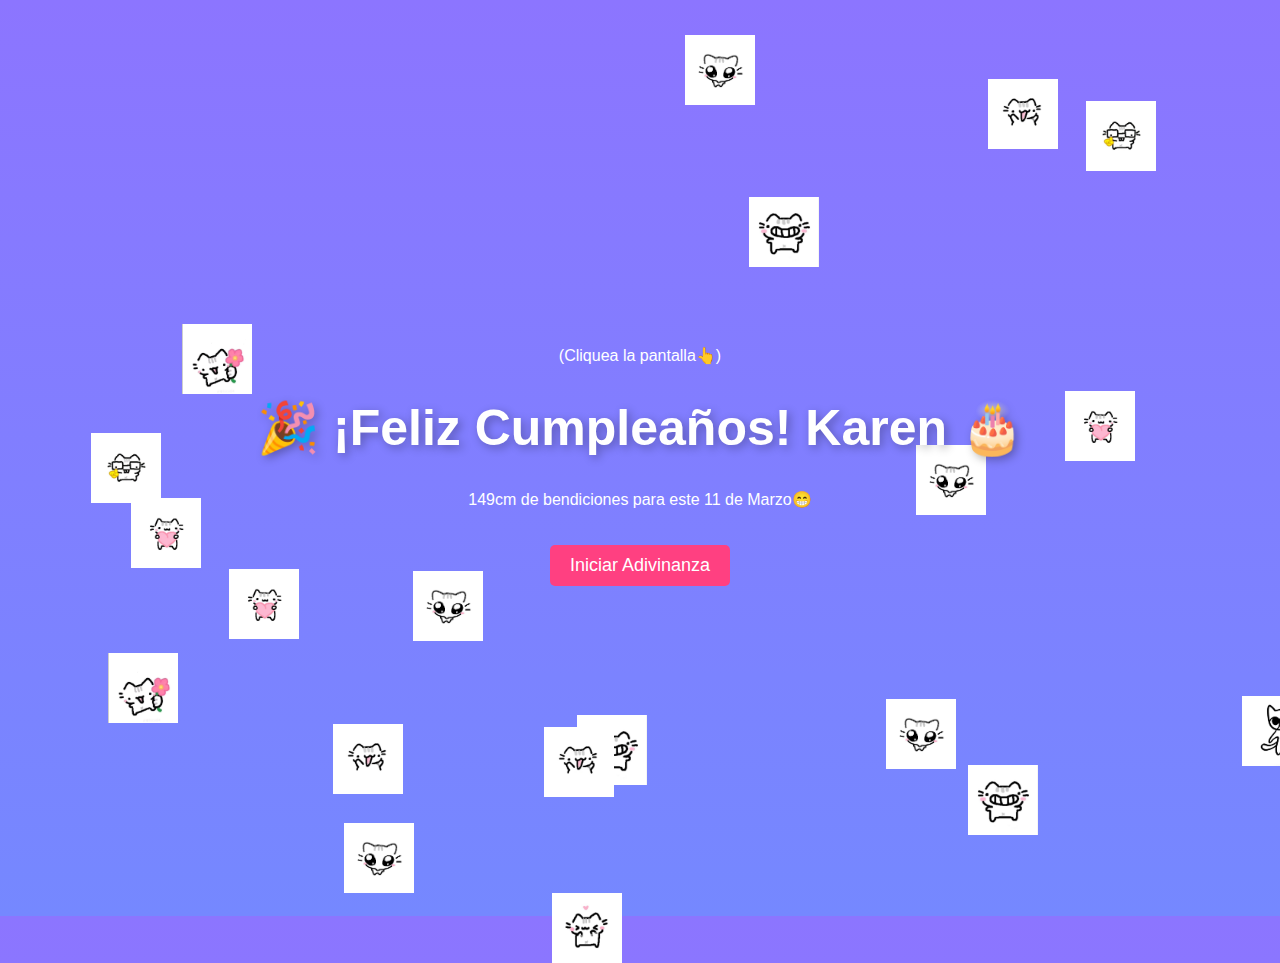
<file: index.html>
<!DOCTYPE html>
<html lang="es">
<head>
    <meta charset="UTF-8">
    <meta name="viewport" content="width=device-width, initial-scale=1.0">
    <title>¡Feliz Cumpleaños!</title>
    <link rel="stylesheet" href="index.css">
 
</head>
<body>
    <audio id="musica" loop>
        <source src="Bailalo Rocky.mp3" type="audio/mpeg">
        Tu navegador no soporta el audio.
    </audio>

    <div class="container">
        <p>(Cliquea la pantalla👆)</p>
        <h1>🎉 ¡Feliz Cumpleaños! Karen 🎂</h1>
        <p>149cm de bendiciones para este 11 de Marzo😁</p>
        <button class="button" onclick="startGame()">Iniciar Adivinanza</button>
        <br>
        <img id="rotatingImage1" class="rotating-img" src="1.webp" alt="Imagen 1">
        <img id="rotatingImage2" class="rotating-img" src="2.png" alt="Imagen 2" style="display: none;"> <!-- Imagen 2 inicialmente oculta -->
    </div>

    <div class="balloons"></div>
    <script src="script1.js"></script>
   
</body>
</html>
</file>
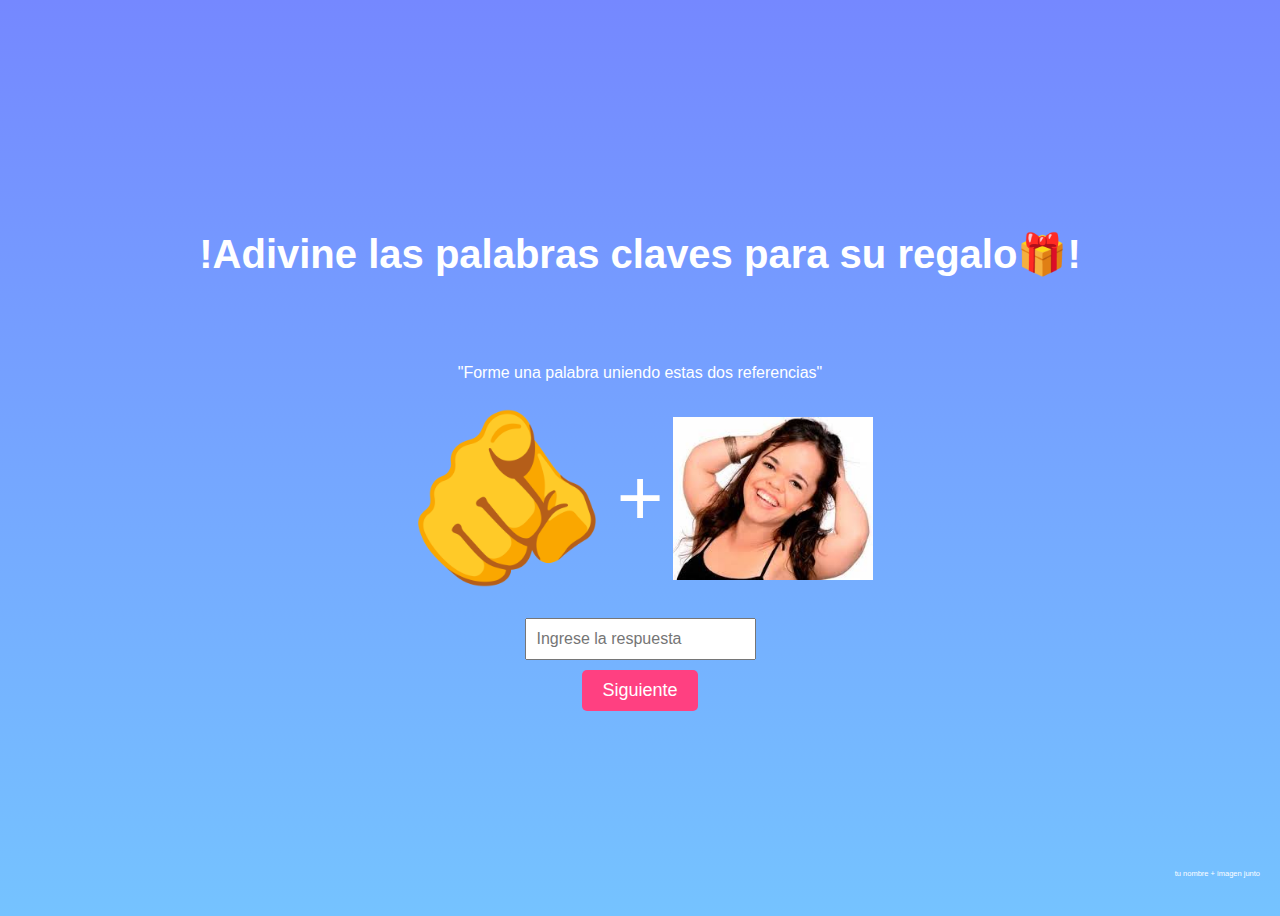
<file: adivinanza1.html>
<!DOCTYPE html>
<html lang="es">
<head>
    <meta charset="UTF-8">
    <meta name="viewport" content="width=device-width, initial-scale=1.0">
    <title>Adivinanza</title>
    <link rel="stylesheet" href="adiv1.css">
</head>
<body>
    <h1>!Adivine las palabras claves para su regalo🎁!</h1>
    <p>"Forme una palabra uniendo estas dos referencias"</p>
    <div class="images">
        <img src="finger-pointing.png" alt="Dedo señalando">
        <span style="font-size: 80px;">+</span>
        <img src="dwarf.png" alt="Enana">
    </div>
    <input type="text" id="password" placeholder="Ingrese la respuesta">
    <button class="button" onclick="validatePassword()">Siguiente</button>
    <p id="pista">tu nombre + imagen junto</p>

    <script src="adivi1.js"></script>
</body>
</html>
</file>
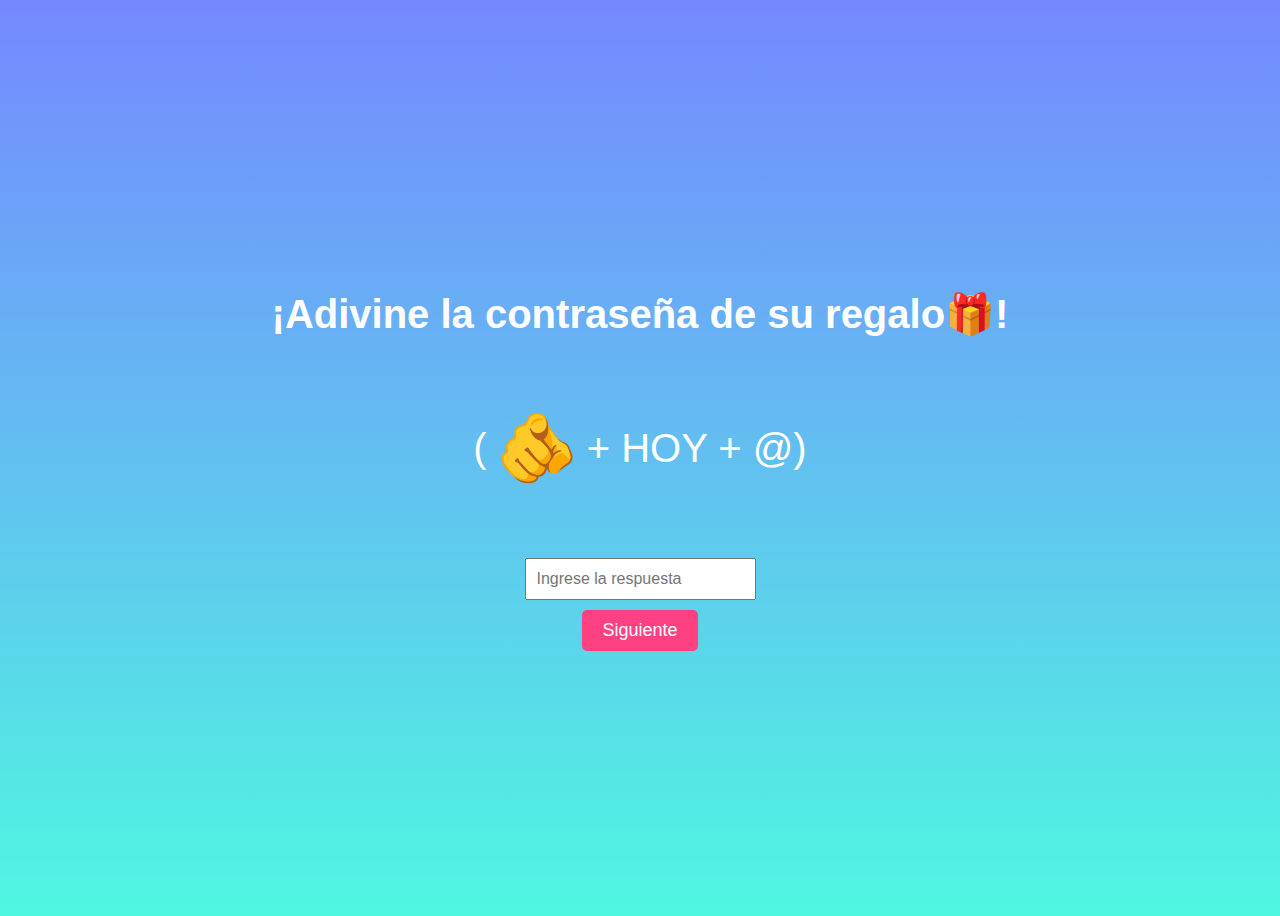
<file: adivinanza2.html>
<!DOCTYPE html>
<html lang="es">
<head>
    <meta charset="UTF-8">
    <meta name="viewport" content="width=device-width, initial-scale=1.0">
    <title>Adivinanza 2</title>
    <link rel="stylesheet" href="adivi2.css">
</head>
<body>
    <h1>¡Adivine la contraseña de su regalo🎁!</h1>
    <div class="images">
        (<img src="finger-pointing.png" alt="Dedo señalando"> + HOY  + @)
    </div>
    <input type="text" id="password" placeholder="Ingrese la respuesta">
    <button class="button" onclick="validatePassword()">Siguiente</button>
    
    <script src="adivi2.js"></script>
</body>
</html>
</file>
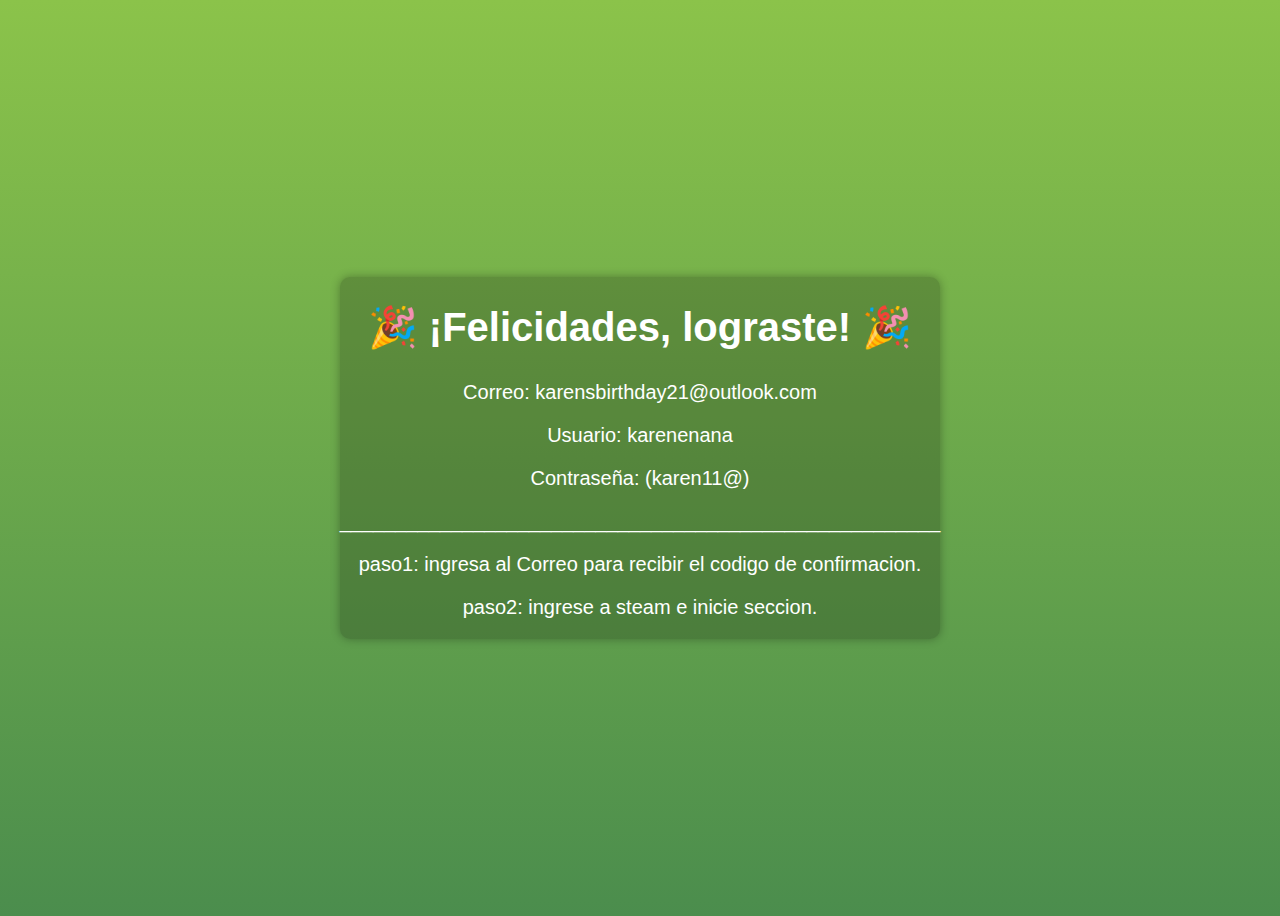
<file: siguiente.html>
<!DOCTYPE html>
<html lang="es">
<head>
    <meta charset="UTF-8">
    <meta name="viewport" content="width=device-width, initial-scale=1.0">
    <title>¡Felicidades, lograste!</title>
    <link rel="stylesheet" href="sigi.css">
</head>
<body>
    <div class="container">
        <h1>🎉 ¡Felicidades, lograste! 🎉</h1>
        <div class="info">
            <p>Correo: karensbirthday21@outlook.com</p>
            <p>Usuario: karenenana</p>
            <p>Contraseña: (karen11@)</p>
            <p>______________________________________________________</p>
            <p>paso1: ingresa al Correo para recibir el codigo de confirmacion.</p>
            <p>paso2: ingrese a steam e inicie seccion.</p>
            

        </div>
    </div>
</body>
</html>
</file>
<file: index.css>
body {
    display: flex;
    justify-content: center;
    align-items: center;
    height: 100vh;
    background: linear-gradient(to top, #7588ff, #8c75ff);
    overflow: hidden;
    font-family: Arial, sans-serif;
    text-align: center;
    position: relative;
}
.container {
    position: relative;
    color: white;
    z-index: 2;
}
h1 {
    font-size: 50px;
    text-shadow: 3px 3px 10px rgba(0, 0, 0, 0.3);
}
.balloons {
    position: absolute;
    width: 100%;
    height: 100vh;
    top: 0;
    left: 0;
}
.balloon {
    position: absolute;
    width: 70px;
    height: 70px;
    animation: float 5s linear infinite;
}
@keyframes float {
    0% {
        transform: translateY(100vh);
        opacity: 0;
    }
    50% {
        opacity: 1;
    }
    100% {
        transform: translateY(-100vh);
        opacity: 0;
    }
}
.button {
    margin-top: 20px;
    padding: 10px 20px;
    font-size: 18px;
    background-color: #ff4081;
    color: white;
    border: none;
    cursor: pointer;
    border-radius: 5px;
}
.button:hover {
    background-color: #e6005c;
}
.rotating-img {
    width: 250px;  /* Aumenta el tamaño de la imagen a 3 veces su tamaño original */
    height: 250px; /* Aumenta el tamaño de la imagen a 3 veces su tamaño original */
    margin-top: 20px;
    display: none;
    position: absolute;
    top: 100%;  /* Posiciona las imágenes debajo del botón */
    left: 50%;
    transform: translateX(-50%); /* Centra la imagen horizontalmente */
}
</file>
<file: adiv1.css>
body {
    display: flex;
    flex-direction: column;
    justify-content: center;
    align-items: center;
    height: 100vh;
    background: linear-gradient(to top, #75c3ff, #7588ff);
    font-family: Arial, sans-serif;
    text-align: center;
    color: white;
}
h1 {
    font-size: 40px;
    margin-bottom: 70px;
}
.images {
    display: flex;
    align-items: center;
    gap: 10px;
    margin-bottom: 20px;
}
img {
    width: 200px;
    height: auto;
}
input {
    padding: 10px;
    font-size: 16px;
    margin-bottom: 10px;
}
.button {
    padding: 10px 20px;
    font-size: 18px;
    background-color: #ff4081;
    color: white;
    border: none;
    cursor: pointer;
    border-radius: 5px;
}
.button:hover {
    background-color: #e6005c;
}
#pista {
position: absolute;
bottom: 10px;
right: 10px;
font-size: 7.5px; /* Tamaño del texto pequeño */

color: white; /* Texto en blanco */
padding: 5px 10px;
border-radius: 5px;
}
</file>
<file: adivi2.css>
body {
    display: flex;
    flex-direction: column;
    justify-content: center;
    align-items: center;
    height: 100vh;
    background: linear-gradient(to top, #4ff7e1, #7588ff);
    font-family: Arial, sans-serif;
    text-align: center;
    color: white;
}
h1 {
    font-size: 40px;
    margin-bottom: 70px;
}
.images {
    display: flex;
    align-items: center;
    gap: 10px;
    margin-bottom: 20px;
    font-size: 40px;
    margin-bottom: 70px;
}
img {
    width: 80px;
    height: auto;
}
input {
    padding: 10px;
    font-size: 16px;
    margin-bottom: 10px;
}
.button {
    padding: 10px 20px;
    font-size: 18px;
    background-color: #ff4081;
    color: white;
    border: none;
    cursor: pointer;
    border-radius: 5px;
}
.button:hover {
    background-color: #e6005c;
}
</file>
<file: sigi.css>
body {
    display: flex;
    flex-direction: column;
    justify-content: center;
    align-items: center;
    height: 100vh;
    background: linear-gradient(to top, #4b8d4d, #8BC34A);
    font-family: Arial, sans-serif;
    text-align: center;
    color: white;
}
.container {
    background: rgba(0, 0, 0, 0.2);
    padding: 0px;
    border-radius: 10px;
    box-shadow: 0px 0px 10px rgba(0, 0, 0, 0.3);
}
h1 {
    font-size: 40px;
}
.info {
    margin-top: 5%;
    font-size: 20px;
}
</file>
